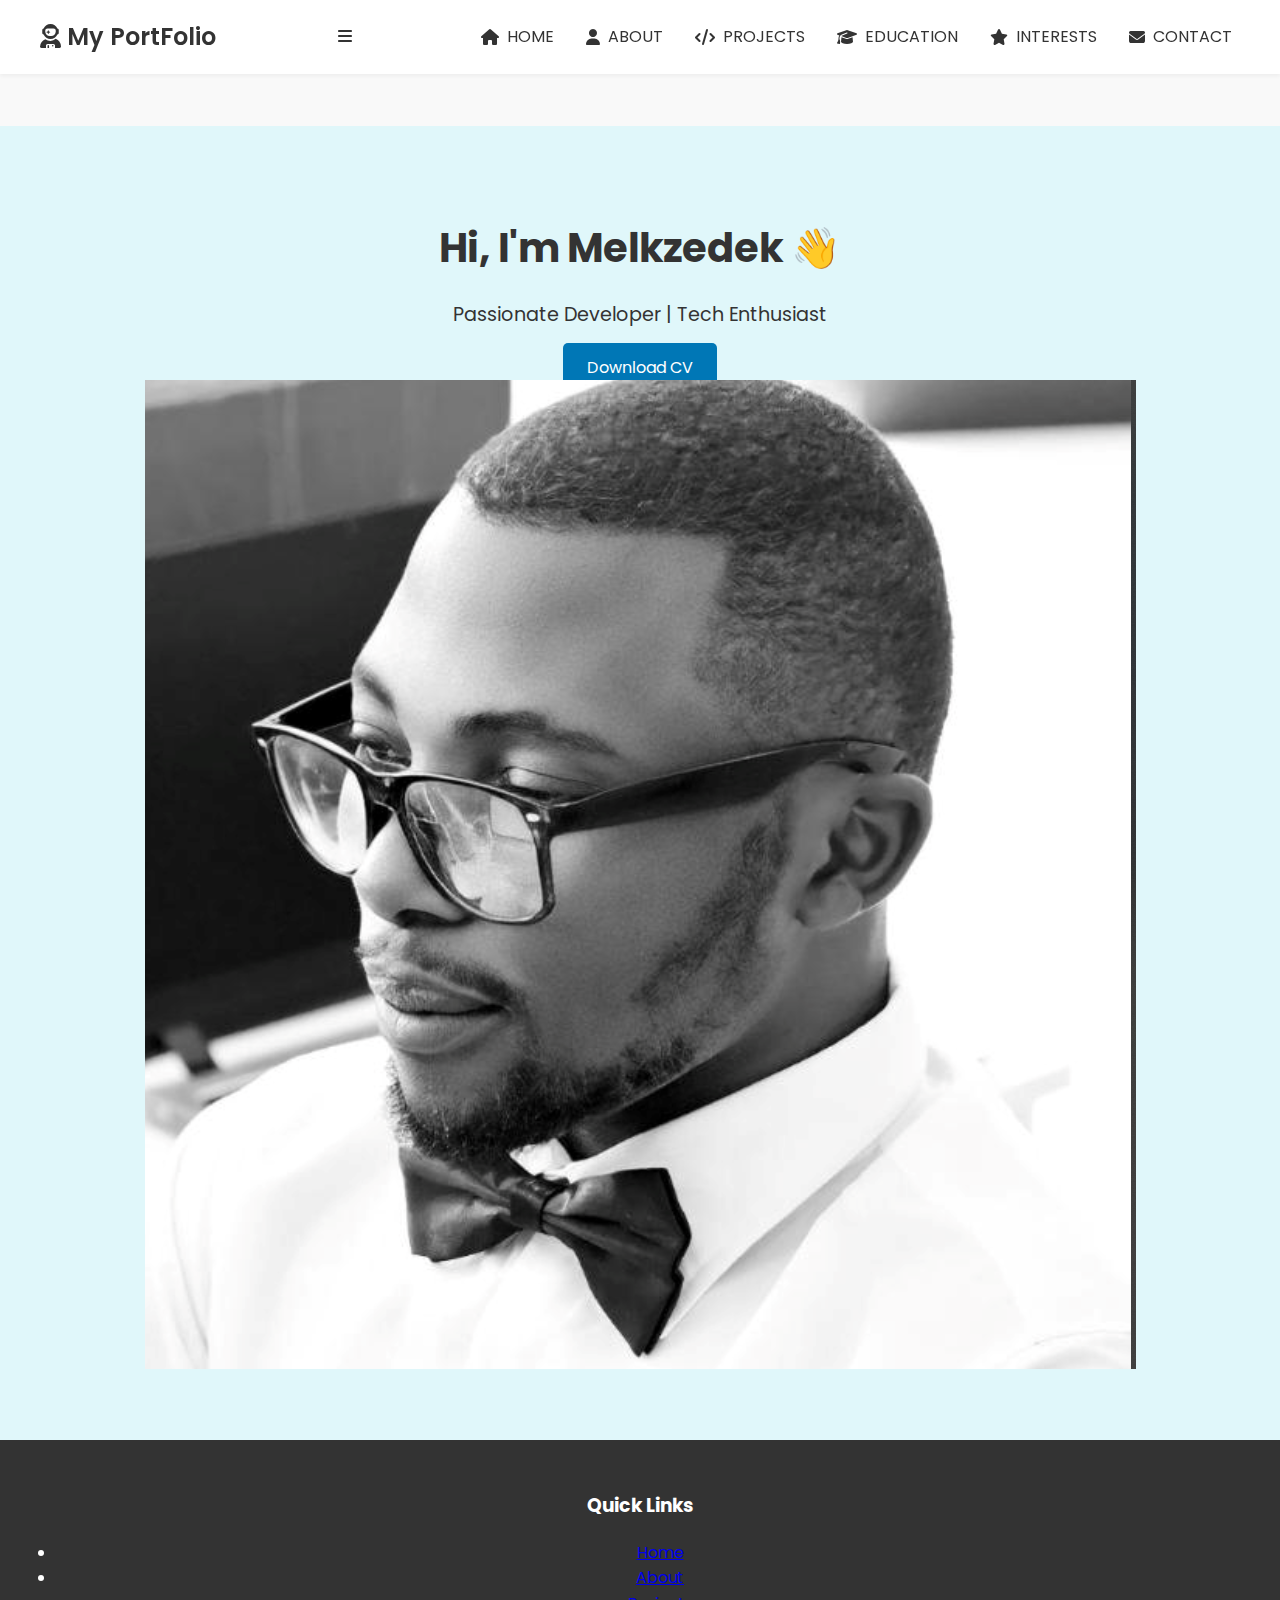
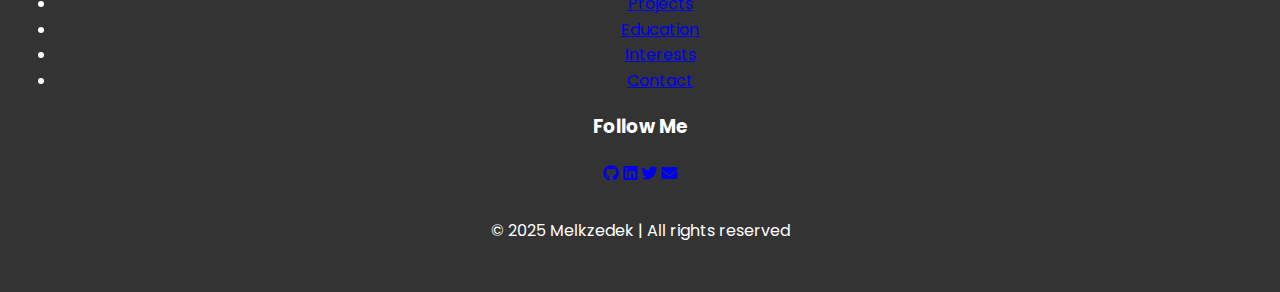
<file: index.html>
<!DOCTYPE html>
<html lang="en">
  <head>
    <meta charset="UTF-8" />
    <meta name="viewport" content="width=device-width, initial-scale=1.0" />
    <title>Melkzedek | Portfolio</title>
    <link
      rel="stylesheet"
      href="https://cdnjs.cloudflare.com/ajax/libs/font-awesome/6.5.0/css/all.min.css"
    />
    <link rel="stylesheet" href="style.css" /> // Link to your CSS file
    <link
      href="https://fonts.googleapis.com/css2?family=Poppins:wght@400;600&display=swap"
      rel="stylesheet"
    />
  </head>
  <body>
    <header>
      <nav>
        <div class="logo">
          <i class="fas fa-user-astronaut"></i> My PortFolio
        </div>
        <div class="hamburger" onclick="toggleMenu()">
          <i class="fas fa-bars"></i>
        </div>
        <ul class="nav-links" id="navLinks">
          <li>
            <a href="index.html"><i class="fas fa-home"></i> HOME</a>
          </li>
          <li>
            <a href="about.html"><i class="fas fa-user"></i> ABOUT</a>
          </li>
          <li>
            <a href="projects.html"><i class="fas fa-code"></i> PROJECTS</a>
          </li>
          <li>
            <a href="education.html"
              ><i class="fas fa-graduation-cap"></i> EDUCATION</a
            >
          </li>
          <li>
            <a href="interest.html"><i class="fas fa-star"></i> INTERESTS</a>
          </li>
          <li>
            <a href="contact.html"><i class="fas fa-envelope"></i> CONTACT</a>
          </li>
        </ul>
      </nav>
    </header>

    <main>
      <section id="hero">
        <div class="hero-container">
          <div class="hero-text">
            <h1>Hi, I'm Melkzedek 👋</h1>
            <p>Passionate Developer | Tech Enthusiast</p>
            <a href="assets/resume.pdf" download class="btn">Download CV</a>
          </div>
          <div class="image-wrapper">
            <img src="Assets/imagetest.png" alt="Hero Image" />
          </div>
        </div>
      </section>
    </main>

    <footer>
      <div class="footer-grid">
        <div class="footer-column">
          <h3>Quick Links</h3>
          <ul class="quick-links">
            <li><a href="index.html">Home</a></li>
            <li><a href="about.html">About</a></li>
            <li><a href="projects.html">Projects</a></li>
            <li><a href="education.html">Education</a></li>
            <li><a href="interest.html">Interests</a></li>
            <li><a href="contact.html">Contact</a></li>
          </ul>
        </div>
        <div class="footer-column">
          <h3>Follow Me</h3>
          <div class="social-icons">
            <a
              href="https://github.com/your-username"
              target="_blank"
              aria-label="GitHub"
              ><i class="fab fa-github"></i
            ></a>
            <a
              href="https://linkedin.com/in/your-profile"
              target="_blank"
              aria-label="LinkedIn"
              ><i class="fab fa-linkedin"></i
            ></a>
            <a
              href="https://twitter.com/your-handle"
              target="_blank"
              aria-label="Twitter"
              ><i class="fab fa-twitter"></i
            ></a>
            <a href="mailto:your@email.com" aria-label="Email"
              ><i class="fas fa-envelope"></i
            ></a>
          </div>
        </div>
      </div>
      <p style="margin-top: 2rem">© 2025 Melkzedek | All rights reserved</p>
    </footer>

    <script>
      function toggleMenu() {
        const nav = document.getElementById("navLinks");
        nav.classList.toggle("show");
      }
    </script>
  </body>
</html>
</file>
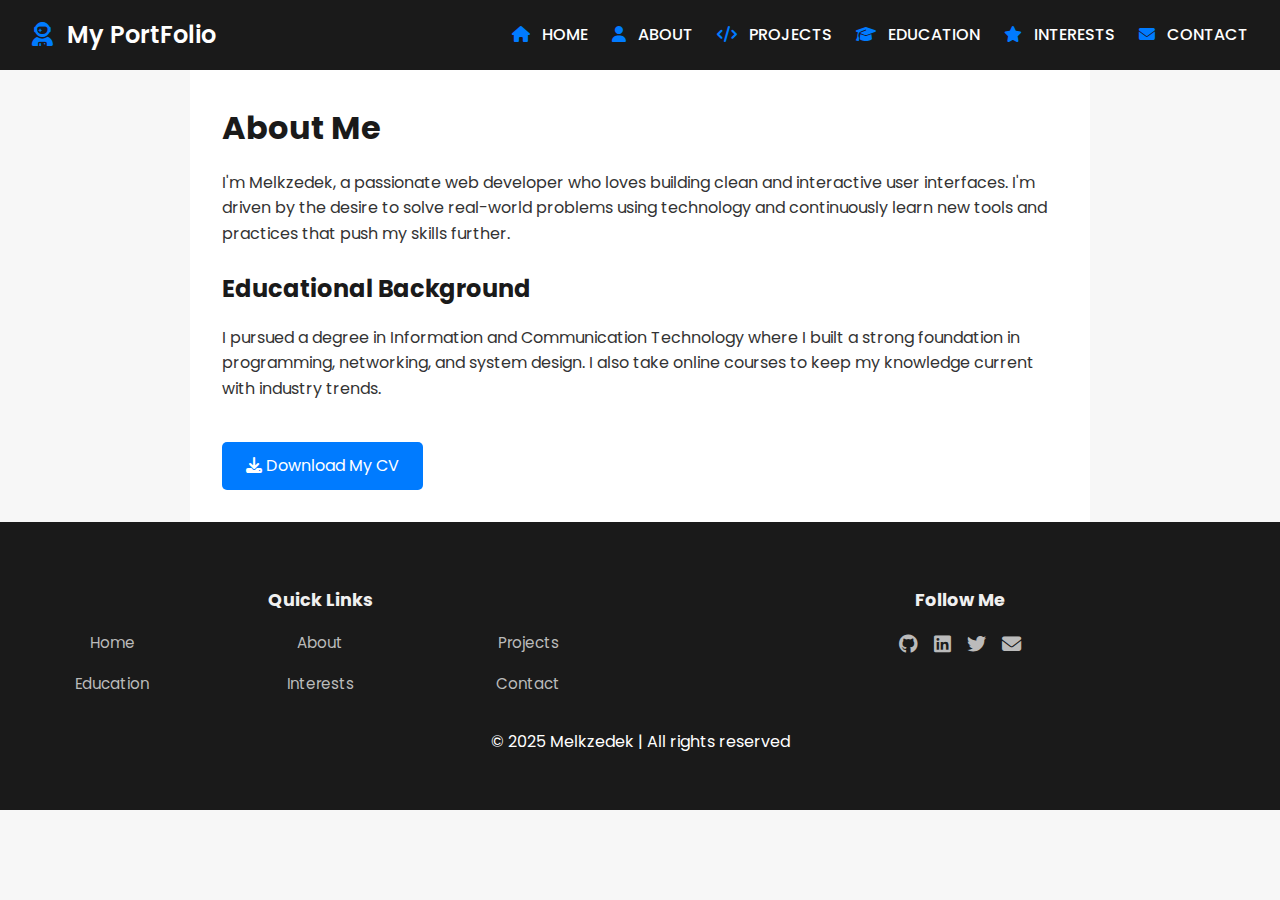
<file: about.html>
<!DOCTYPE html>
<html lang="en">
<head>
  <meta charset="UTF-8" />
  <meta name="viewport" content="width=device-width, initial-scale=1.0"/>
  <title>About | Melkzedek</title>
  <link href="https://fonts.googleapis.com/css2?family=Poppins:wght@400;600&display=swap" rel="stylesheet">
  <link rel="stylesheet" href="https://cdnjs.cloudflare.com/ajax/libs/font-awesome/6.5.0/css/all.min.css">

  <style>
    * {
      margin: 0;
      padding: 0;
      box-sizing: border-box;
    }

    body {
      font-family: 'Poppins', sans-serif;
      line-height: 1.6;
      background-color: #f7f7f7;
      color: #333;
    }

    header {
      background-color: #1a1a1a;
      color: white;
      position: relative;
    }

    .navbar {
      display: flex;
      justify-content: space-between;
      align-items: center;
      padding: 1rem 2rem;
    }

    .logo {
      font-size: 1.5rem;
      font-weight: 600;
    }

    .logo i {
      margin-right: 0.5rem;
      color: #007bff;
    }

    .menu-toggle {
      display: none;
      font-size: 1.8rem;
      cursor: pointer;
    }

    .menu-toggle i {
      color: white;
    }

    .nav-links {
      list-style: none;
      display: flex;
      gap: 1.5rem;
    }

    .nav-links li a {
      text-decoration: none;
      color: white;
      font-weight: 500;
    }

    .nav-links li a i {
      margin-right: 0.5rem;
      color: #007bff;
    }

    .nav-links li a:hover {
      color: #007bff;
    }

    @media (max-width: 768px) {
      .menu-toggle {
        display: block;
      }

      .nav-links {
        display: none;
        flex-direction: column;
        background: #1a1a1a;
        position: absolute;
        top: 70px;
        right: 0;
        width: 220px;
        padding: 1rem;
        z-index: 10;
      }

      .nav-links.active {
        display: flex;
      }

      .nav-links li {
        margin: 0.5rem 0;
      }
    }

    main {
      padding: 2rem;
      max-width: 900px;
      margin: auto;
      background: white;
    }

    h1, h2 {
      margin-bottom: 1rem;
      color: #1a1a1a;
    }

    p {
      margin-bottom: 1.5rem;
      font-size: 1rem;
    }

    .btn {
      display: inline-block;
      padding: 0.7rem 1.5rem;
      background: #007bff;
      color: white;
      text-decoration: none;
      border-radius: 5px;
      margin-top: 1rem;
    }

    .btn:hover {
      background-color: #0056b3;
    }

    footer {
      text-align: center;
      padding: 2rem 1rem;
      background: #1a1a1a;
      color: white;
    }

    .footer-grid {
      display: grid;
      grid-template-columns: repeat(auto-fit, minmax(200px, 1fr));
      gap: 2rem;
      margin-top: 2rem;
    }

    .footer-column h3 {
      font-size: 1.1rem;
      margin-bottom: 1rem;
      color: #f0f0f0;
    }

    .footer-column ul {
      list-style: none;
      padding: 0;
    }

    .footer-column ul.quick-links {
      display: flex;
      flex-wrap: wrap;
      gap: 1rem;
      justify-content: center;
    }

    .footer-column ul.quick-links li {
      flex: 1 1 30%;
    }

    .footer-column ul li a {
      color: #bbb;
      text-decoration: none;
      font-size: 0.95rem;
    }

    .footer-column ul li a:hover {
      color: #fff;
    }

    .social-icons {
      display: flex;
      justify-content: center;
      gap: 1rem;
      margin-top: 1rem;
    }

    .social-icons a {
      color: #bbb;
      font-size: 1.2rem;
      transition: color 0.3s;
    }

    .social-icons a:hover {
      color: #fff;
    }
  </style>

  <script defer>
    document.addEventListener("DOMContentLoaded", () => {
      const menuToggle = document.querySelector(".menu-toggle");
      const navLinks = document.querySelector(".nav-links");

      menuToggle.addEventListener("click", () => {
        navLinks.classList.toggle("active");
      });
    });
  </script>
</head>
<body>

  <header>
    <nav class="navbar">
      <div class="logo"><i class="fas fa-user-astronaut"></i> My PortFolio</div>
      <div class="menu-toggle"><i class="fas fa-bars"></i></div>
      <ul class="nav-links">
        <li><a href="index.html"><i class="fas fa-home"></i> HOME</a></li>
        <li><a href="about.html"><i class="fas fa-user"></i> ABOUT</a></li>
        <li><a href="projects.html"><i class="fas fa-code"></i> PROJECTS</a></li>
        <li><a href="education.html"><i class="fas fa-graduation-cap"></i> EDUCATION</a></li>
        <li><a href="interest.html"><i class="fas fa-star"></i> INTERESTS</a></li>
        <li><a href="contact.html"><i class="fas fa-envelope"></i> CONTACT</a></li>
      </ul>
    </nav>
  </header>

  <main>
    <section id="about" class="content-section">
      <h1>About Me</h1>
      <p>I'm Melkzedek, a passionate web developer who loves building clean and interactive user interfaces. I'm driven by the desire to solve real-world problems using technology and continuously learn new tools and practices that push my skills further.</p>

      <h2>Educational Background</h2>
      <p>I pursued a degree in Information and Communication Technology where I built a strong foundation in programming, networking, and system design. I also take online courses to keep my knowledge current with industry trends.</p>

      <a href="assets/resume.pdf" download class="btn"><i class="fas fa-download"></i> Download My CV</a>
    </section>
  </main>

  <footer>
    <div class="footer-grid">
      <div class="footer-column">
        <h3>Quick Links</h3>
        <ul class="quick-links">
          <li><a href="index.html">Home</a></li>
          <li><a href="about.html">About</a></li>
          <li><a href="projects.html">Projects</a></li>
          <li><a href="education.html">Education</a></li>
          <li><a href="interest.html">Interests</a></li>
          <li><a href="contact.html">Contact</a></li>
        </ul>
      </div>
      <div class="footer-column">
        <h3>Follow Me</h3>
        <div class="social-icons">
          <a href="https://github.com/your-username" target="_blank" aria-label="GitHub"><i class="fab fa-github"></i></a>
          <a href="https://linkedin.com/in/your-profile" target="_blank" aria-label="LinkedIn"><i class="fab fa-linkedin"></i></a>
          <a href="https://twitter.com/your-handle" target="_blank" aria-label="Twitter"><i class="fab fa-twitter"></i></a>
          <a href="mailto:your@email.com" aria-label="Email"><i class="fas fa-envelope"></i></a>
        </div>
      </div>
    </div>
    <p style="margin-top: 2rem">© 2025 Melkzedek | All rights reserved</p>
  </footer>

</body>
</html>
</file>
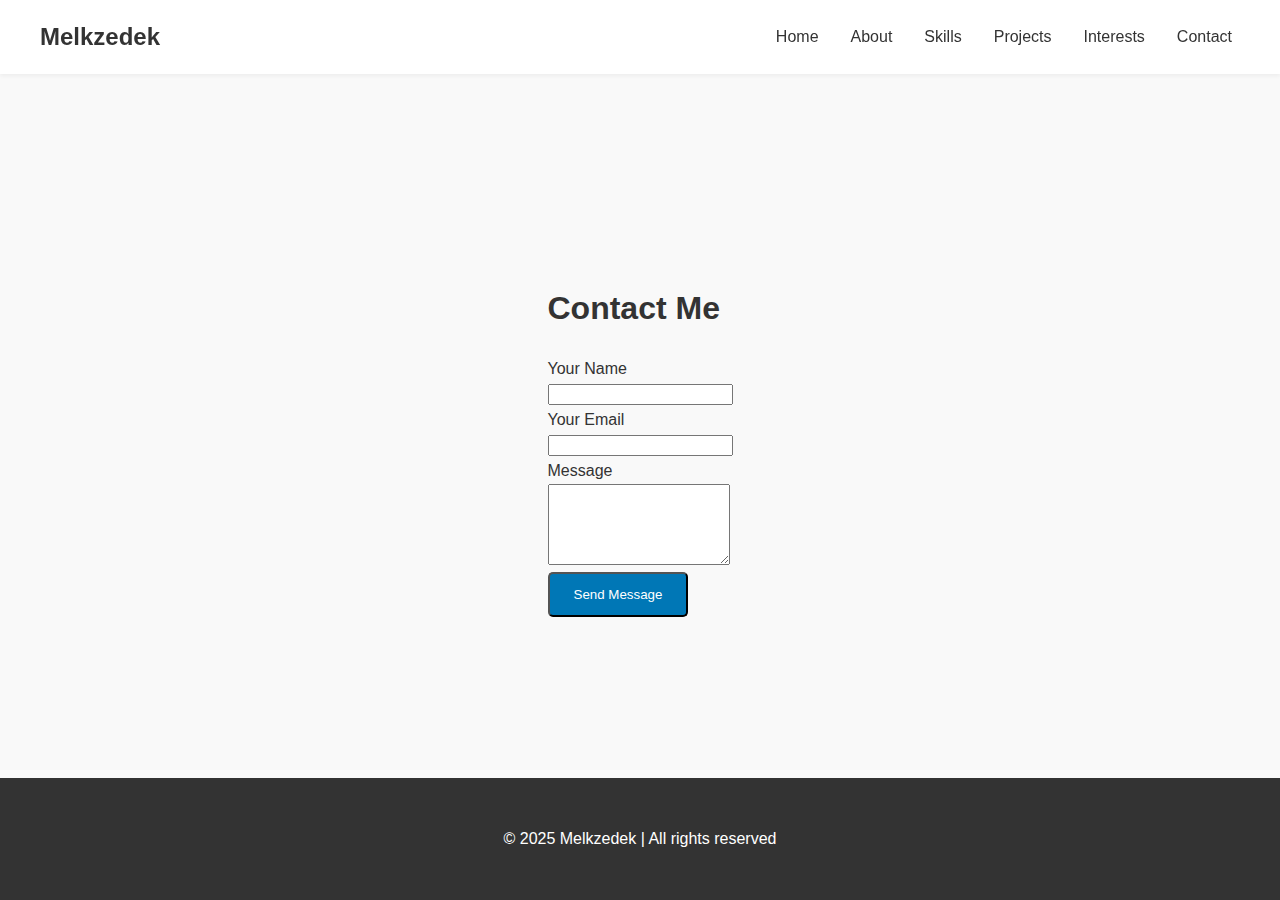
<file: contact.html>
<!DOCTYPE html>
<html lang="en">
<head>
  <meta charset="UTF-8" />
  <meta name="viewport" content="width=device-width, initial-scale=1.0"/>
  <title>Contact | Melkzedek</title>
  <link rel="stylesheet" href="style.css"/>
</head>
<body>
  <header>
    <nav>
      <div class="logo">Melkzedek</div>
      <ul class="nav-links">
        <li><a href="index.html">Home</a></li>
        <li><a href="about.html">About</a></li>
        <li><a href="skills.html">Skills</a></li>
        <li><a href="projects.html">Projects</a></li>
        <li><a href="interest.html">Interests</a></li>
        <li><a href="contact.html">Contact</a></li>
      </ul>
    </nav>
  </header>

  <main>
    <section class="content-section">
      <h1>Contact Me</h1>
      <form action="#" method="post">
        <label for="name">Your Name</label><br/>
        <input type="text" id="name" name="name" required /><br/>

        <label for="email">Your Email</label><br/>
        <input type="email" id="email" name="email" required /><br/>

        <label for="message">Message</label><br/>
        <textarea id="message" name="message" rows="5" required></textarea><br/>

        <button type="submit" class="btn">Send Message</button>
      </form>
    </section>
  </main>

  <footer>
    <p>© 2025 Melkzedek | All rights reserved</p>
  </footer>
</body>
</html>
</file>
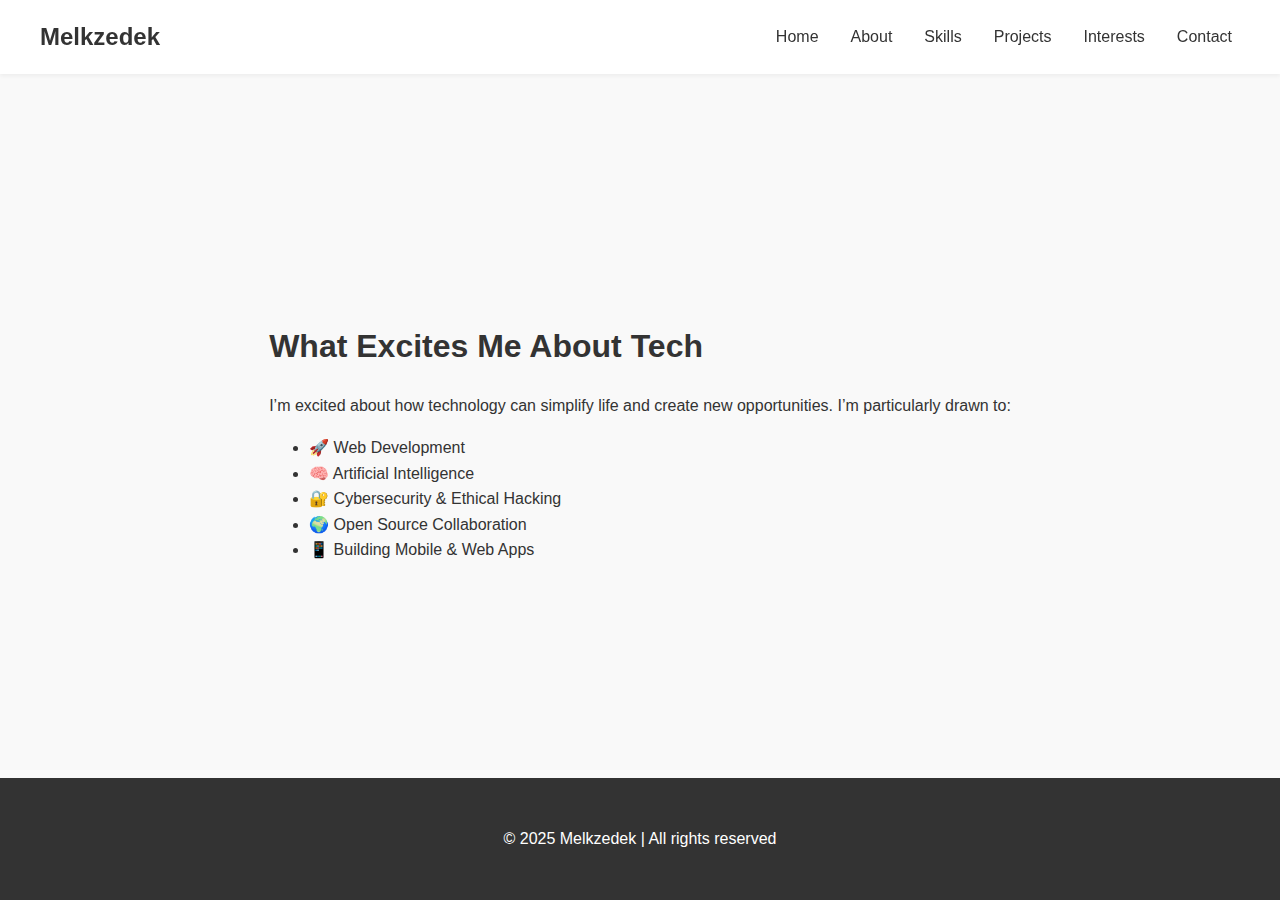
<file: interest.html>
<!DOCTYPE html>
<html lang="en">
<head>
  <meta charset="UTF-8" />
  <meta name="viewport" content="width=device-width, initial-scale=1.0"/>
  <title>Interests | Melkzedek</title>
  <link rel="stylesheet" href="style.css"/>
</head>
<body>
  <header>
    <nav>
      <div class="logo">Melkzedek</div>
      <ul class="nav-links">
        <li><a href="index.html">Home</a></li>
        <li><a href="about.html">About</a></li>
        <li><a href="skills.html">Skills</a></li>
        <li><a href="projects.html">Projects</a></li>
        <li><a href="interest.html">Interests</a></li>
        <li><a href="contact.html">Contact</a></li>
      </ul>
    </nav>
  </header>

  <main>
    <section class="content-section">
      <h1>What Excites Me About Tech</h1>
      <p>I’m excited about how technology can simplify life and create new opportunities. I’m particularly drawn to:</p>
      <ul>
        <li>🚀 Web Development</li>
        <li>🧠 Artificial Intelligence</li>
        <li>🔐 Cybersecurity & Ethical Hacking</li>
        <li>🌍 Open Source Collaboration</li>
        <li>📱 Building Mobile & Web Apps</li>
      </ul>
    </section>
  </main>

  <footer>
    <p>© 2025 Melkzedek | All rights reserved</p>
  </footer>
</body>
</html>
</file>
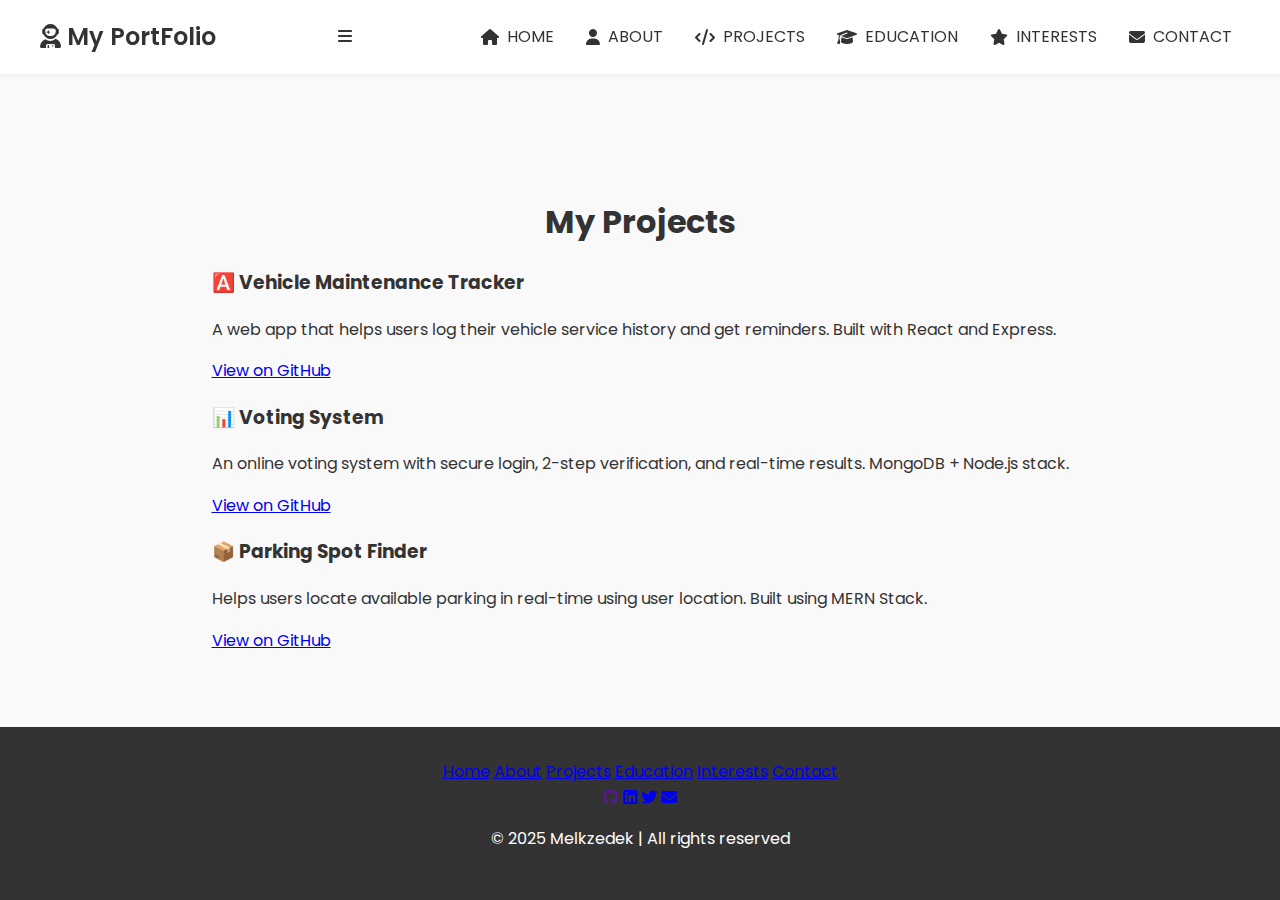
<file: projects.html>
<!DOCTYPE html>
<html lang="en">
  <head>
    <meta charset="UTF-8" />
    <meta name="viewport" content="width=device-width, initial-scale=1.0" />
    <title>Projects | Melkzedek</title>
    <link
      href="https://fonts.googleapis.com/css2?family=Poppins:wght@400;600&display=swap"
      rel="stylesheet"
    />
    <link
      rel="stylesheet"
      href="https://cdnjs.cloudflare.com/ajax/libs/font-awesome/6.5.0/css/all.min.css"
    />
    <link rel="stylesheet" href="style.css" />
  </head>
  <body>
    <header>
      <nav>
        <div class="logo">
          <i class="fas fa-user-astronaut"></i> My PortFolio
        </div>
        <div class="hamburger" onclick="toggleMenu()">
          <i class="fas fa-bars"></i>
        </div>
        <ul class="nav-links" id="navLinks">
          <li>
            <a href="index.html"><i class="fas fa-home"></i> HOME</a>
          </li>
          <li>
            <a href="about.html"><i class="fas fa-user"></i> ABOUT</a>
          </li>
          <li>
            <a href="projects.html"><i class="fas fa-code"></i> PROJECTS</a>
          </li>
          <li>
            <a href="education.html"
              ><i class="fas fa-graduation-cap"></i> EDUCATION</a
            >
          </li>
          <li>
            <a href="interest.html"><i class="fas fa-star"></i> INTERESTS</a>
          </li>
          <li>
            <a href="contact.html"><i class="fas fa-envelope"></i> CONTACT</a>
          </li>
        </ul>
      </nav>
    </header>

    <main>
      <section class="content-section">
        <h1 style="text-align: center">My Projects</h1>
        <div class="card-container">
          <div class="card">
            <h3>🅰️ Vehicle Maintenance Tracker</h3>
            <p>
              A web app that helps users log their vehicle service history and
              get reminders. Built with React and Express.
            </p>
            <a
              href="https://github.com/yourusername/vehicle-maintenance"
              target="_blank"
              >View on GitHub</a
            >
          </div>

          <div class="card">
            <h3>📊 Voting System</h3>
            <p>
              An online voting system with secure login, 2-step verification,
              and real-time results. MongoDB + Node.js stack.
            </p>
            <a
              href="https://github.com/Melkzedk/Voting-system"
              target="_blank"
              >View on GitHub</a
            >
          </div>

          <div class="card">
            <h3>📦 Parking Spot Finder</h3>
            <p>
              Helps users locate available parking in real-time using user
              location. Built using MERN Stack.
            </p>
            <a
              href="https://github.com/itfunda123/Parking-Finder"
              target="_blank"
              >View on GitHub</a
            >
          </div>
        </div>
      </section>
    </main>

    <footer>
      <div class="quick-links">
        <a href="index.html">Home</a>
        <a href="about.html">About</a>
        <a href="projects.html">Projects</a>
        <a href="education.html">Education</a>
        <a href="interest.html">Interests</a>
        <a href="contact.html">Contact</a>
      </div>
      <div class="social-icons">
        <a
          href=""
          target="_blank"
          aria-label="GitHub"
          ><i class="fab fa-github"></i
        ></a>
        <a
          href="https://github.com/Melkzedk"
          target="_blank"
          aria-label="LinkedIn"
          ><i class="fab fa-linkedin"></i
        ></a>
        <a
          href="https://x.com/Melkzedekz?t=L0kiJlivKxSSLq8ItG4rdw&s=09"
          target="_blank"
          aria-label="Twitter"
          ><i class="fab fa-twitter"></i
        ></a>
        <a href="mailto:melkywafula29@gmail.com" aria-label="Email"
          ><i class="fas fa-envelope"></i
        ></a>
      </div>
      <p>© 2025 Melkzedek | All rights reserved</p>
    </footer>

    <script>
      function toggleMenu() {
        const navLinks = document.getElementById("navLinks");
        navLinks.classList.toggle("show");
      }
    </script>
  </body>
</html>
</file>
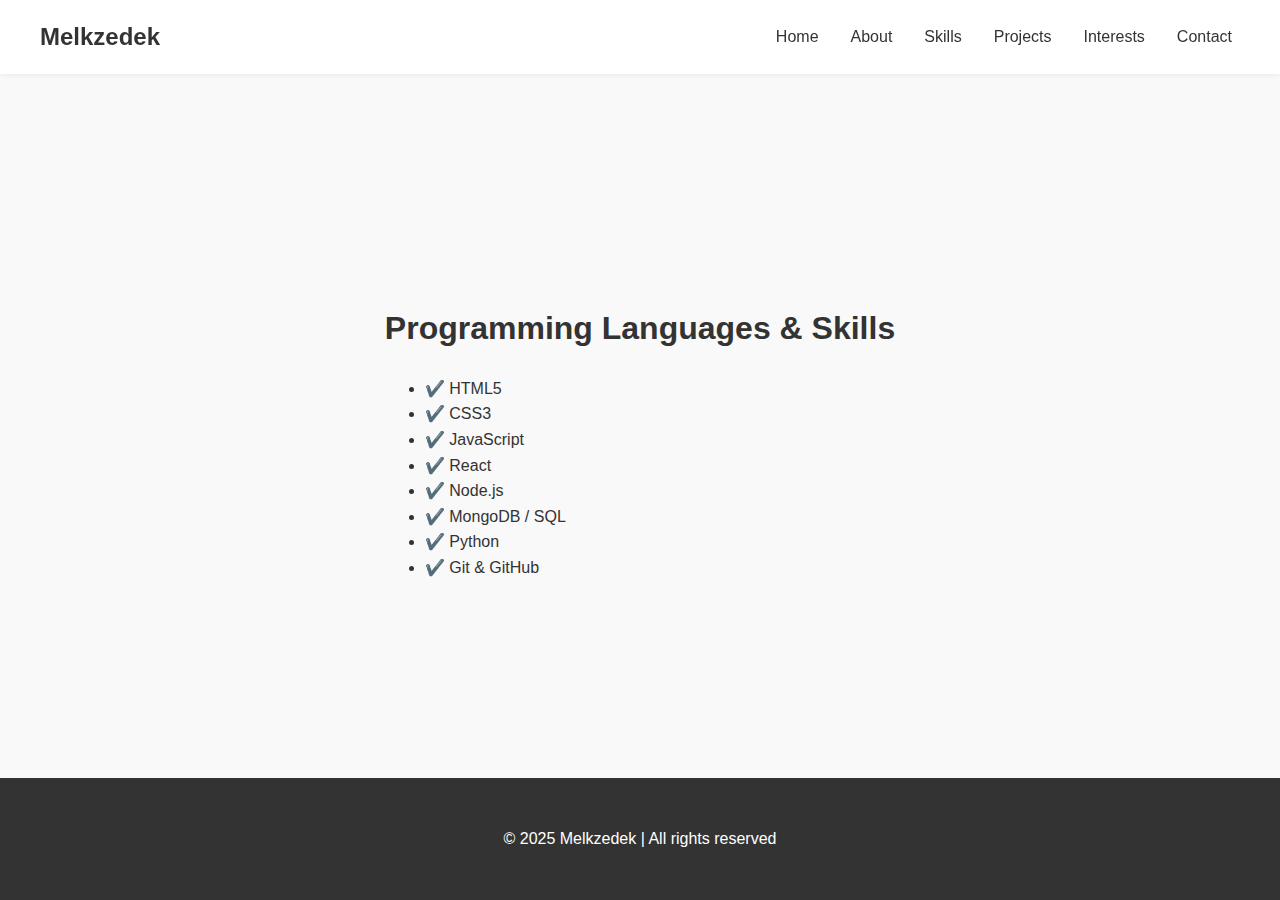
<file: skills.html>
<!DOCTYPE html>
<html lang="en">
<head>
  <meta charset="UTF-8" />
  <meta name="viewport" content="width=device-width, initial-scale=1.0"/>
  <title>Skills | Melkzedek</title>
  <link rel="stylesheet" href="style.css"/>
</head>
<body>
  <header>
    <nav>
      <div class="logo">Melkzedek</div>
      <ul class="nav-links">
        <li><a href="index.html">Home</a></li>
        <li><a href="about.html">About</a></li>
        <li><a href="skills.html">Skills</a></li>
        <li><a href="projects.html">Projects</a></li>
        <li><a href="interest.html">Interests</a></li>
        <li><a href="contact.html">Contact</a></li>
      </ul>
    </nav>
  </header>

  <main>
    <section class="content-section">
      <h1>Programming Languages & Skills</h1>
      <ul>
        <li>✔️ HTML5</li>
        <li>✔️ CSS3</li>
        <li>✔️ JavaScript</li>
        <li>✔️ React</li>
        <li>✔️ Node.js</li>
        <li>✔️ MongoDB / SQL</li>
        <li>✔️ Python</li>
        <li>✔️ Git & GitHub</li>
      </ul>
    </section>
  </main>

  <footer>
    <p>© 2025 Melkzedek | All rights reserved</p>
  </footer>
</body>
</html>
</file>
<file: style.css>
/* General Reset and Flex Setup */
html, body {
  height: 100%;
  margin: 0;
  padding: 0;
  display: flex;
  flex-direction: column;
  font-family: 'Poppins', sans-serif;
  background-color: #f9f9f9;
  color: #333;
  line-height: 1.6;
}

/* Header/Nav */
header {
  background: #fff;
  box-shadow: 0 2px 4px rgba(0,0,0,0.05);
  position: fixed;
  top: 0;
  width: 100%;
  z-index: 999;
}

nav {
  max-width: 1200px;
  margin: 0 auto;
  padding: 1rem 2rem;
  display: flex;
  justify-content: space-between;
  align-items: center;
  flex-wrap: wrap;
}

.logo {
  font-size: 1.5rem;
  font-weight: 600;
}

/* Nav Links */
.nav-links {
  list-style: none;
  display: flex;
  flex-wrap: wrap;
  gap: 1rem;
  padding: 0;
  margin: 0;
}

.nav-links li a {
  text-decoration: none;
  color: #333;
  display: flex;
  align-items: center;
  gap: 8px;
  padding: 0.5rem;
  transition: color 0.3s ease;
}

.nav-links li a:hover {
  color: #0077b6;
}

/* Dropdown Toggle Icons */
.nav-links li a svg {
  transition: transform 0.3s ease;
}

.nav-links li a:hover svg {
  transform: scale(1.1) rotate(5deg);
}

/* Dropdown Content */
.dropdown-content {
  max-height: 0;
  overflow: hidden;
  transition: max-height 0.4s ease-in-out;
  background-color: #f1f1f1;
  padding-left: 1rem;
}

.nav-item.open .dropdown-content {
  max-height: 500px;
}

/* Dropdown Links */
.dropdown-content li a {
  font-size: 0.95rem;
  padding-left: 1.5rem;
  color: #333;
}

.dropdown-content li a:hover {
  color: #0077b6;
}

/* Hero Section */
main {
  flex: 1;
  display: flex;
  align-items: center;
  justify-content: center;
  padding-top: 100px;
}

#hero {
  text-align: center;
  padding: 4rem 2rem;
  background-color: #e0f7fa;
  width: 100%;
}

#hero h1 {
  font-size: 2.5rem;
  margin-bottom: 1rem;
}

#hero p {
  font-size: 1.2rem;
  margin-bottom: 1.5rem;
}

.btn {
  padding: 0.8rem 1.5rem;
  background-color: #0077b6;
  color: white;
  text-decoration: none;
  border-radius: 5px;
  transition: background 0.3s;
}

.btn:hover {
  background-color: #023e8a;
}

/* Footer */
footer {
  text-align: center;
  padding: 2rem 1rem;
  background: #333;
  color: white;
}

/* Responsive Design */
@media (max-width: 768px) {
  nav {
    flex-direction: column;
    align-items: flex-start;
  }

  .nav-links {
    flex-direction: column;
    width: 100%;
    margin-top: 1rem;
  }

  #hero h1 {
    font-size: 2rem;
  }

  #hero p {
    font-size: 1rem;
  }

  .btn {
    font-size: 0.9rem;
    padding: 0.6rem 1.2rem;
  }
}
</file>
